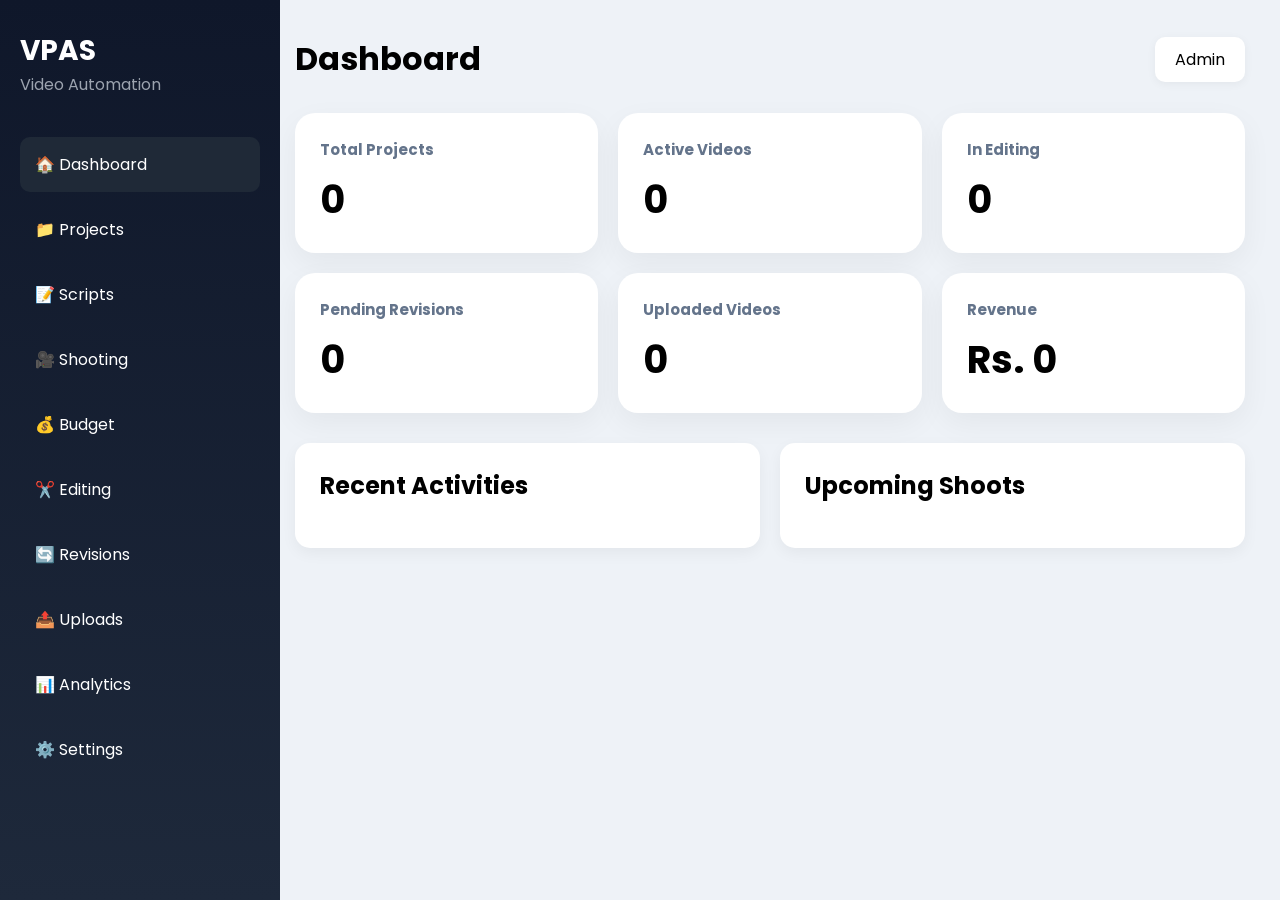
<file: dashboard.html>
<!DOCTYPE html>
<html lang="en">
<head>
    <meta charset="UTF-8">
    <meta name="viewport" content="width=device-width, initial-scale=1.0">
    <title>Video Production Automation System</title>
    <link rel="preconnect" href="https://fonts.googleapis.com">
    <link href="https://fonts.googleapis.com/css2?family=Poppins:wght@300;400;500;600;700&display=swap" rel="stylesheet">

    <link rel="stylesheet" href="css/dashboard.css">
</head>

<body>

    <div class="container">

        <!-- Sidebar -->
        <aside class="sidebar">
            <div class="logo">
                <h2>VPAS</h2>
                <p>Video Automation</p>
            </div>

            <ul class="menu">
                <li class="active" onclick="window.location='dashboard.html'">🏠 Dashboard</li>
                <li onclick="window.location='pages/projects.html'">
                    📁 Projects
                </li>
                <li onclick="window.location='pages/scripts.html'">📝 Scripts</li>
                <li onclick="window.location='pages/shooting.html'">🎥 Shooting</li>
                <li onclick="window.location='pages/budget.html'">💰 Budget</li>
                <li onclick="window.location='pages/editing.html'">✂️ Editing</li>
                <li onclick="window.location='pages/revisions.html'">🔄 Revisions</li>
                <li onclick="window.location='pages/uploads.html'">📤 Uploads</li>
                <li onclick="window.location='pages/analytics.html'">📊 Analytics</li>
                <li onclick="window.location='pages/settings.html'">⚙️ Settings</li>
            </ul>
        </aside>

        <!-- Main Content -->
        <main class="main-content">

            <!-- Top Bar -->
            <div class="topbar">
                <h1>Dashboard</h1>

                <div class="profile">
                    <span>Admin</span>
                </div>
            </div>

            <!-- KPI Cards -->
            <div class="cards">

                <div class="card">
                    <h3>Total Projects</h3>
                    <h2 id="totalProjects">0</h2>
                </div>

                <div class="card">
                    <h3>Active Videos</h3>
                    <h2 id="activeVideos">0</h2>
                </div>

                <div class="card">
                    <h3>In Editing</h3>
                    <h2 id="editingCount">0</h2>
                </div>

                <div class="card">
                    <h3>Pending Revisions</h3>
                    <h2 id="pendingRevisions">0</h2>
                </div>

                <div class="card">
                    <h3>Uploaded Videos</h3>
                    <h2 id="uploadedVideos">0</h2>
                </div>

                <div class="card">
                    <h3>Revenue</h3>
                    <h2 id="revenue">Rs. 0</h2>
                </div>

            </div>

            <!-- Bottom Section -->
            <div class="bottom-section">

                <!-- Recent Activities -->
                <div class="panel">
                    <h2>Recent Activities</h2>
                        <div id="recentActivities"></div>
                </div>

                <!-- Upcoming Shoots -->
                <div class="panel">
                    <h2>Upcoming Shoots</h2>
                    <div id="upcomingShoots"></div>
                </div>

            </div>

        </main>

    </div>

    <script src="js/dashboard.js"></script>

</body>
</html>
</file>
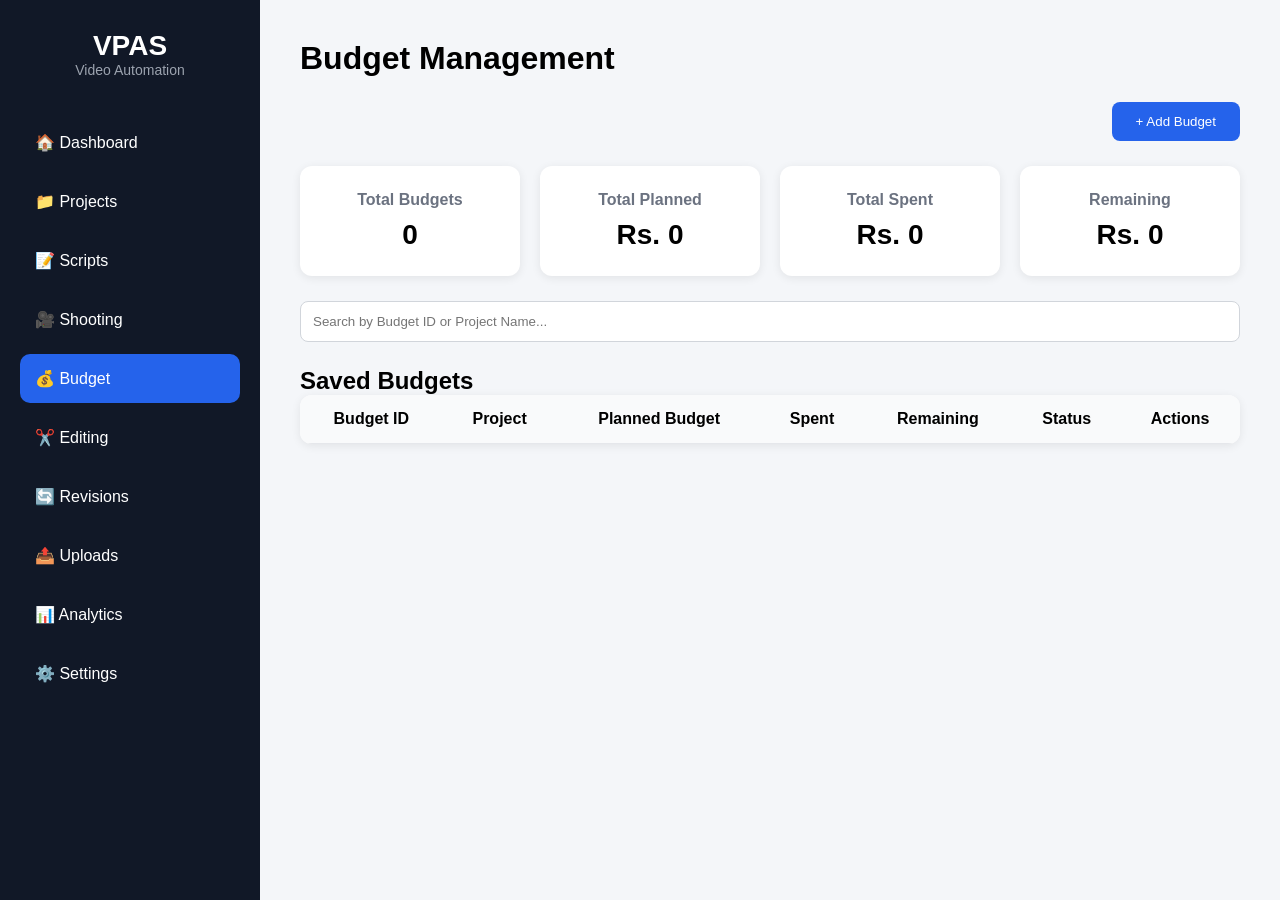
<file: pages/budget.html>
<!DOCTYPE html>
<html lang="en">
<head>
    <meta charset="UTF-8">
    <meta name="viewport" content="width=device-width, initial-scale=1.0">
    <title>VPAS - Budget Management</title>

    <link rel="stylesheet" href="../css/budget.css">
</head>
<body>

    <div class="container">

        <!-- Sidebar -->
        <aside class="sidebar">
            <div class="logo">
                <h2>VPAS</h2>
                <p>Video Automation</p>
            </div>

            <ul class="menu">
                <li onclick="window.location='../dashboard.html'">🏠 Dashboard</li>
                <li onclick="window.location='projects.html'">📁 Projects</li>
                <li onclick="window.location='scripts.html'">📝 Scripts</li>
                <li onclick="window.location='shooting.html'">🎥 Shooting</li>
                <li class="active" onclick="window.location='budget.html'">💰 Budget</li>
                <li onclick="window.location='editing.html'">✂️ Editing</li>
                <li onclick="window.location='revisions.html'">🔄 Revisions</li>
                <li onclick="window.location='uploads.html'">📤 Uploads</li>
                <li onclick="window.location='analytics.html'">📊 Analytics</li>
                <li onclick="window.location='settings.html'">⚙️ Settings</li>
            </ul>
        </aside>

        <!-- Main Content -->
        <main class="main-content">

            <h1>Budget Management</h1>

            <div class="top-actions">
                <button id="addBudgetBtn" class="btn-primary">
                    + Add Budget
                </button>
            </div>

            <!-- KPI Cards -->
            <div class="project-stats">

                <div class="stat-card">
                    <h4>Total Budgets</h4>
                    <h2 id="totalBudgets">0</h2>
                </div>

                <div class="stat-card">
                    <h4>Total Planned</h4>
                    <h2 id="totalPlanned">Rs. 0</h2>
                </div>

                <div class="stat-card">
                    <h4>Total Spent</h4>
                    <h2 id="totalSpent">Rs. 0</h2>
                </div>

                <div class="stat-card">
                    <h4>Remaining</h4>
                    <h2 id="remainingAmount">Rs. 0</h2>
                </div>

            </div>

            <!-- Search -->
            <div class="search-container">
                <input
                    type="text"
                    id="searchInput"
                    placeholder="Search by Budget ID or Project Name..."
                >
            </div>

            <!-- Budget Table -->
            <h2>Saved Budgets</h2>

            <table id="budgetTable">

                <thead>
                    <tr>
                        <th>Budget ID</th>
                        <th>Project</th>
                        <th>Planned Budget</th>
                        <th>Spent</th>
                        <th>Remaining</th>
                        <th>Status</th>
                        <th>Actions</th>
                    </tr>
                </thead>

                <tbody id="budgetTableBody"></tbody>

            </table>

        </main>

    </div>

    <!-- Modal -->
    <div class="modal" id="budgetModal">

        <div class="modal-content">

            <span class="close" id="closeModal">&times;</span>

            <h2 id="modalTitle">Add Budget</h2>

            <input type="hidden" id="editIndex">

            <label for="budgetId">Budget ID</label>
            <input type="text" id="budgetId" placeholder="Enter Budget ID">

            <label for="projectName">Project</label>
            <select id="projectName">
                <option value="">Select Project</option>
            </select>

            <label for="plannedBudget">Planned Budget</label>
            <input type="number" id="plannedBudget" placeholder="Enter Planned Budget">

            <label for="scriptCost">Script Cost</label>
            <input type="number" id="scriptCost" placeholder="Enter Script Cost">

            <label for="shootingCost">Shooting Cost</label>
            <input type="number" id="shootingCost" placeholder="Enter Shooting Cost">

            <label for="editingCost">Editing Cost</label>
            <input type="number" id="editingCost" placeholder="Enter Editing Cost">

            <label for="uploadCost">Upload Cost</label>
            <input type="number" id="uploadCost" placeholder="Enter Upload Cost">

            <label for="miscCost">Miscellaneous Cost</label>
            <input type="number" id="miscCost" placeholder="Enter Miscellaneous Cost">

            <button id="saveBudgetBtn" class="btn-primary">
                Save Budget
            </button>

        </div>

    </div>

    <script src="../js/budget.js"></script>

</body>
</html>
</file>
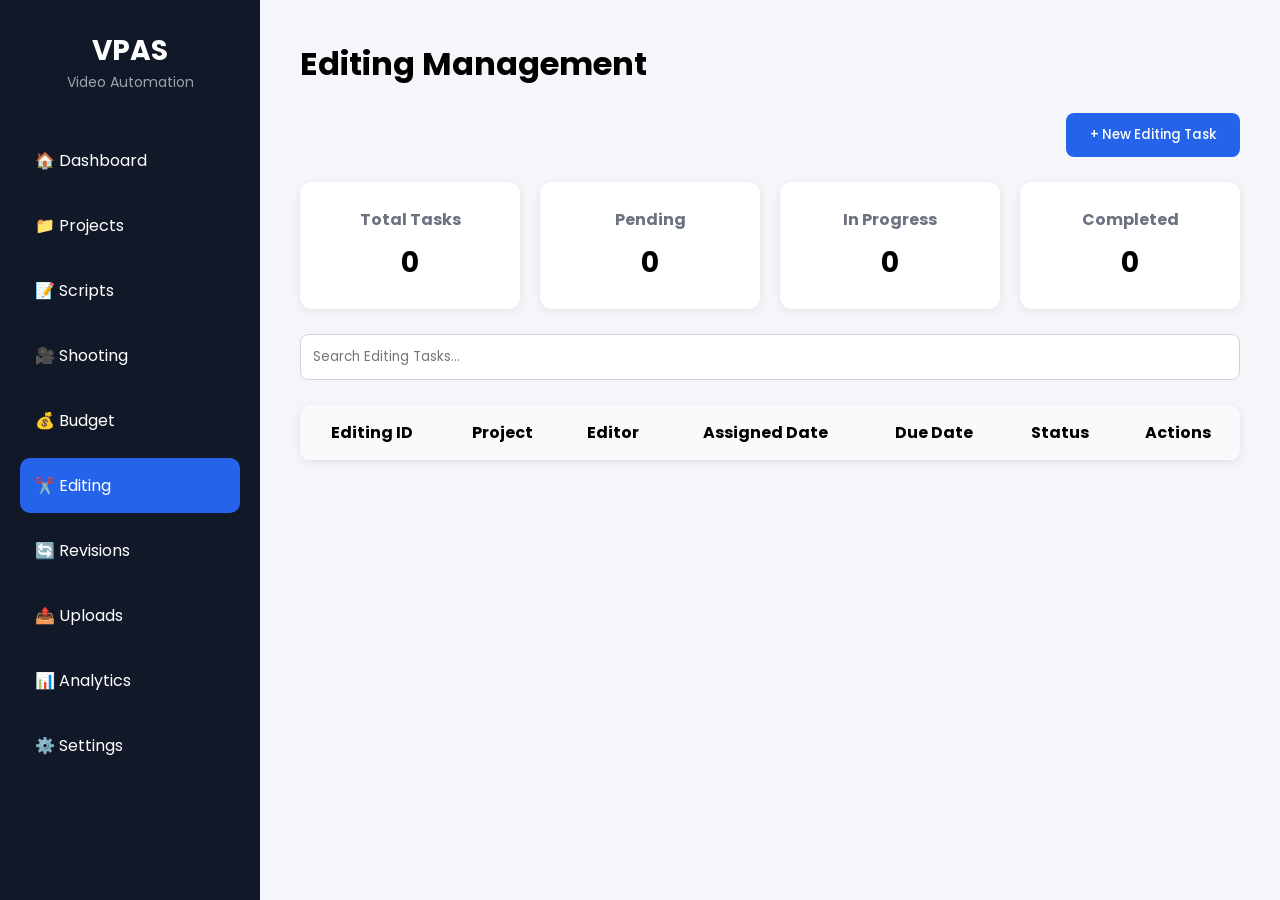
<file: pages/editing.html>
<!DOCTYPE html>
<html lang="en">
<head>
    <meta charset="UTF-8">
    <meta name="viewport" content="width=device-width, initial-scale=1.0">
    <title>Editing Management</title>

    <link rel="preconnect" href="https://fonts.googleapis.com">
    <link href="https://fonts.googleapis.com/css2?family=Poppins:wght@300;400;500;600;700&display=swap" rel="stylesheet">

    <link rel="stylesheet" href="../css/editing.css">
</head>
<body>

<div class="container">

    <aside class="sidebar">
        <div class="logo">
            <h2>VPAS</h2>
            <p>Video Automation</p>
        </div>

        <ul class="menu">
            <li onclick="window.location='../dashboard.html'">🏠 Dashboard</li>
            <li onclick="window.location='projects.html'">📁 Projects</li>
            <li onclick="window.location='scripts.html'">📝 Scripts</li>
            <li onclick="window.location='shooting.html'">🎥 Shooting</li>
            <li onclick="window.location='budget.html'">💰 Budget</li>
            <li class="active" onclick="window.location='editing.html'">✂️ Editing</li>
            <li onclick="window.location='revisions.html'">🔄 Revisions</li>
            <li onclick="window.location='uploads.html'">📤 Uploads</li>
            <li onclick="window.location='analytics.html'">📊 Analytics</li>
            <li onclick="window.location='settings.html'">⚙️ Settings</li>
        </ul>
    </aside>

    <main class="main-content">

        <h1>Editing Management</h1>

        <div class="top-actions">
            <button id="openModalBtn">+ New Editing Task</button>
        </div>

        <div class="project-stats">
            <div class="stat-card">
                <h4>Total Tasks</h4>
                <h2 id="totalTasks">0</h2>
            </div>

            <div class="stat-card">
                <h4>Pending</h4>
                <h2 id="pendingTasks">0</h2>
            </div>

            <div class="stat-card">
                <h4>In Progress</h4>
                <h2 id="progressTasks">0</h2>
            </div>

            <div class="stat-card">
                <h4>Completed</h4>
                <h2 id="completedTasks">0</h2>
            </div>
        </div>

        <div class="search-container">
            <input type="text" id="searchEditing" placeholder="Search Editing Tasks...">
        </div>

        <table>
            <thead>
                <tr>
                    <th>Editing ID</th>
                    <th>Project</th>
                    <th>Editor</th>
                    <th>Assigned Date</th>
                    <th>Due Date</th>
                    <th>Status</th>
                    <th>Actions</th>
                </tr>
            </thead>

            <tbody id="editingBody"></tbody>
        </table>

    </main>

</div>

<div class="modal" id="editingModal">

    <div class="modal-content">

        <span id="closeModal">&times;</span>

        <h2>Editing Task</h2>

        <input type="hidden" id="editIndex">

        <label>Editing ID</label>
        <input type="text" id="editingId">

        <label>Project</label>
        <select id="projectId">
            <option value="">Select Project</option>
        </select>

        <label>Editor Name</label>
        <input type="text" id="editorName">

        <label>Assigned Date</label>
        <input type="date" id="assignedDate">

        <label>Due Date</label>
        <input type="date" id="dueDate">

        <label>Status</label>
        <select id="status">
            <option>Pending</option>
            <option>In Progress</option>
            <option>Review</option>
            <option>Completed</option>
        </select>

        <button id="saveEditingBtn">
            Save Editing Task
        </button>

    </div>

</div>

<script src="../js/editing.js"></script>

</body>
</html>
</file>
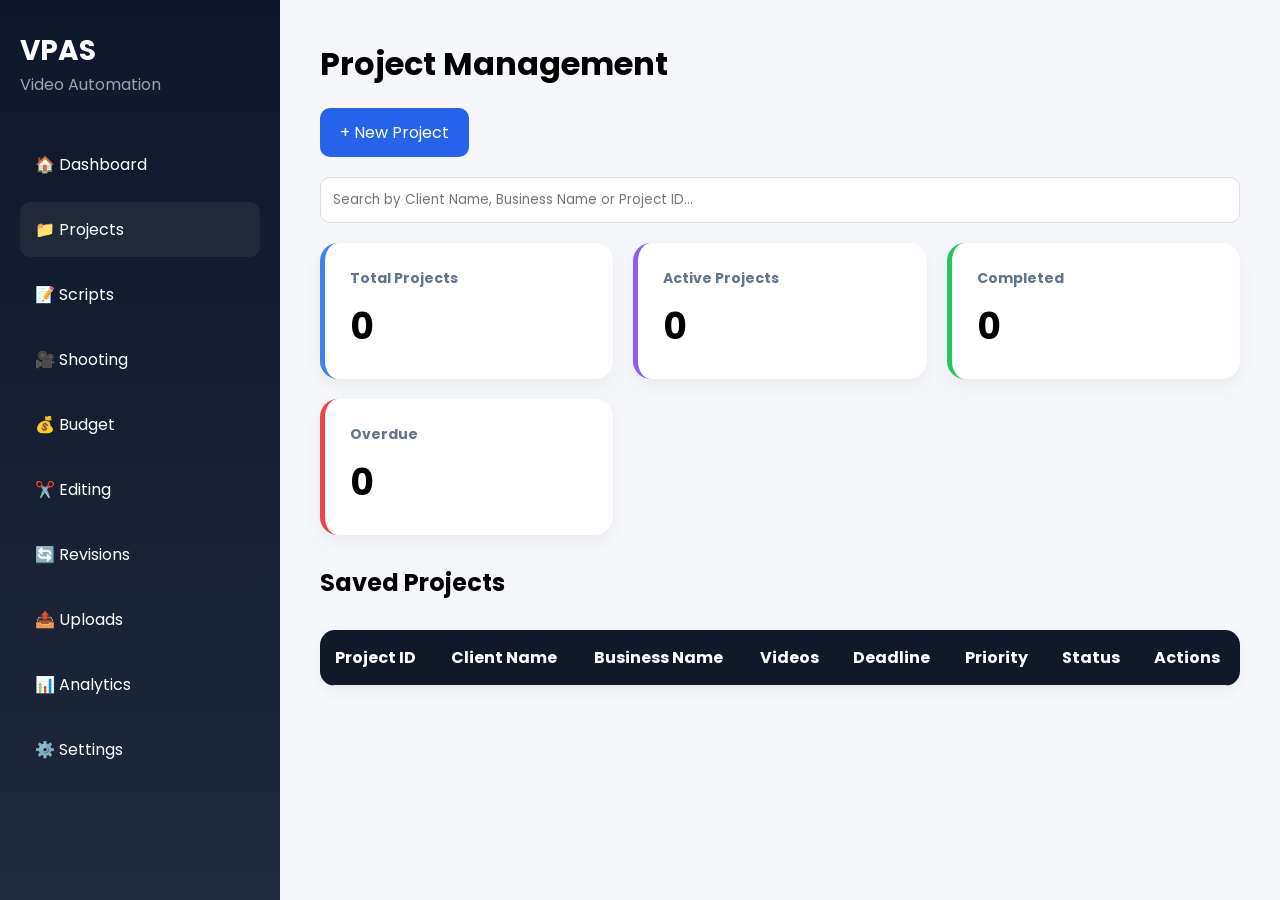
<file: pages/projects.html>
<!DOCTYPE html>
<html lang="en">
<head>
    <meta charset="UTF-8">
    <meta name="viewport" content="width=device-width, initial-scale=1.0">
    <title>Projects</title>
    <link rel="preconnect" href="https://fonts.googleapis.com">
    <link href="https://fonts.googleapis.com/css2?family=Poppins:wght@300;400;500;600;700&display=swap" rel="stylesheet">

    <link rel="stylesheet" href="../css/projects.css">
</head>
<body>

    <div class="container">
                <!-- Sidebar -->
        <aside class="sidebar">
            <div class="logo">
                <h2>VPAS</h2>
                <p>Video Automation</p>
            </div>

            <ul class="menu">
                <li onclick="window.location='../dashboard.html'">🏠 Dashboard</li>
                <li class="active" onclick="window.location='projects.html'">📁 Projects</li>
                <li onclick="window.location='scripts.html'">📝 Scripts</li>
                <li onclick="window.location='shooting.html'">🎥 Shooting</li>
                <li onclick="window.location='budget.html'">💰 Budget</li>
                <li onclick="window.location='editing.html'">✂️ Editing</li>
                <li onclick="window.location='revisions.html'">🔄 Revisions</li>
                <li onclick="window.location='uploads.html'">📤 Uploads</li>
                <li onclick="window.location='analytics.html'">📊 Analytics</li>
                <li onclick="window.location='settings.html'">⚙️ Settings</li>
            </ul>
        </aside>

        <!-- Main Content -->
        <main class="main-content">

            <h1>Project Management</h1>

            <div class="top-actions">
                <button id="openModalBtn">
                    + New Project
                </button>
            </div>

            <div class="search-container">
                <input
                    type="text"
                    id="searchProject"
                    placeholder="Search by Client Name, Business Name or Project ID..."
                >
            </div>

            <div class="project-stats">

                <div class="stat-card">
                    <h4>Total Projects</h4>
                    <h2 id="totalProjects">0</h2>
                </div>

                <div class="stat-card">
                    <h4>Active Projects</h4>
                    <h2 id="activeProjects">0</h2>
                </div>

                <div class="stat-card">
                    <h4>Completed</h4>
                    <h2 id="completedProjects">0</h2>
                </div>

                <div class="stat-card">
                    <h4>Overdue</h4>
                    <h2 id="overdueProjects">0</h2>
                </div>

            </div>

            <h2>Saved Projects</h2>

            <table id="projectsTable">
                <thead>
                    <tr>
                        <th>Project ID</th>
                        <th>Client Name</th>
                        <th>Business Name</th>
                        <th>Videos</th>
                        <th>Deadline</th>
                        <th>Priority</th>
                        <th>Status</th>
                        <th>Actions</th>
                    </tr>
                </thead>

                <tbody id="projectsBody"></tbody>
            </table>

        </main>

    </div>

    <!-- Modal -->
    <div class="modal" id="projectModal">

        <div class="modal-content">

            <span id="closeModal">&times;</span>

            <h2>New Project</h2>

            <label for="projectId">Project ID</label>
            <input
                type="text"
                id="projectId"
                placeholder="Enter Project ID"
            >

            <label for="clientName">Client Name</label>
            <input
                type="text"
                id="clientName"
                placeholder="Enter Client Name"
            >

            <label for="businessName">Business Name</label>
            <input
                type="text"
                id="businessName"
                placeholder="Enter Business Name"
            >

            <label for="videoCount">Number of Videos</label>
            <input
                type="number"
                id="videoCount"
                placeholder="Enter Number of Videos"
            >

            <label for="deadline">Deadline</label>
            <input
                type="date"
                id="deadline"
            >

            <label for="priority">Priority</label>
            <select id="priority">
                <option>Low</option>
                <option>Medium</option>
                <option>High</option>
            </select>

            <button id="saveProjectBtn">
                Save Project
            </button>

        </div>

    </div>

    <script src="../js/projects.js"></script>

</body>
</html>
</file>
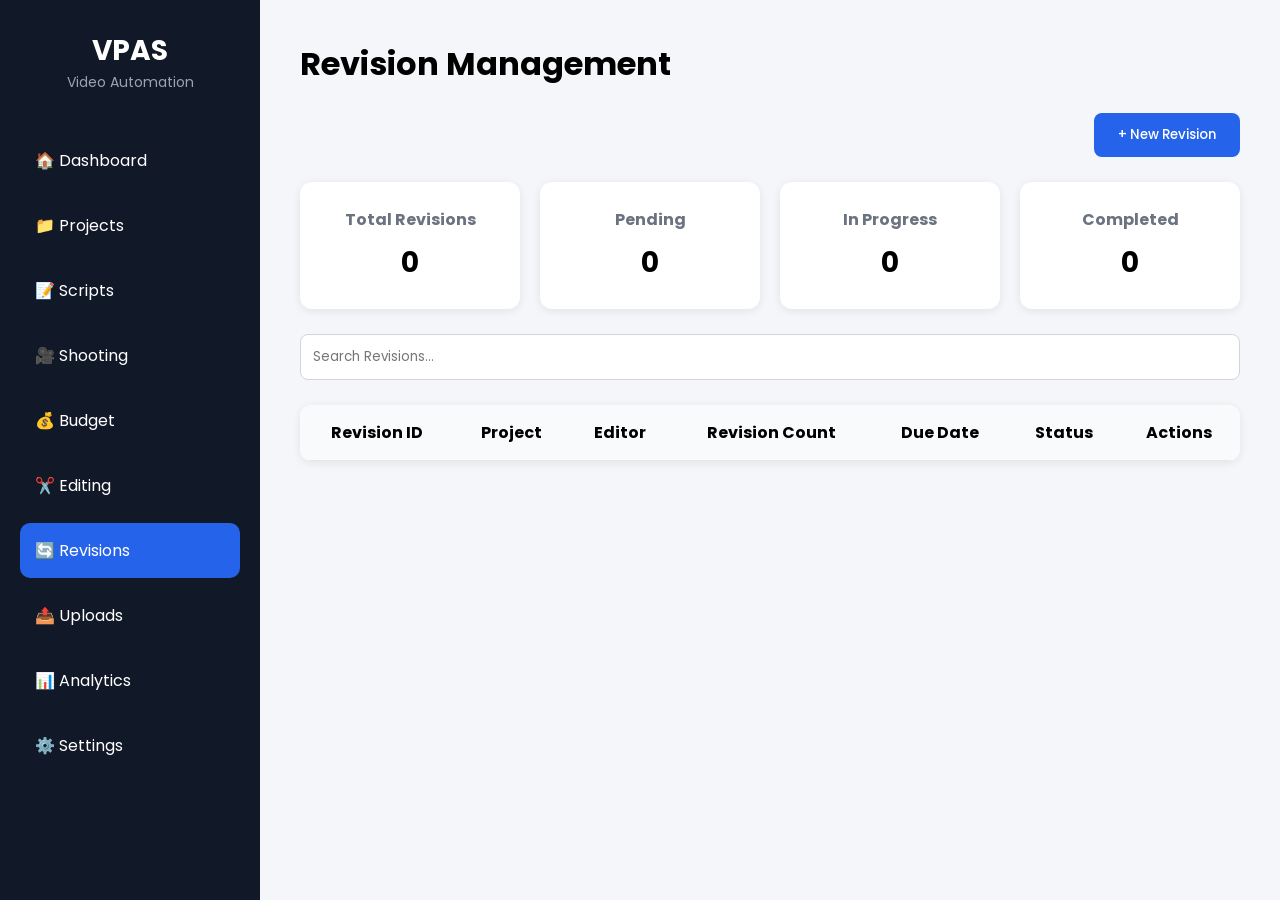
<file: pages/revisions.html>
<!DOCTYPE html>
<html lang="en">
<head>
    <meta charset="UTF-8">
    <meta name="viewport" content="width=device-width, initial-scale=1.0">
    <title>Revision Management</title>

    <link rel="preconnect" href="https://fonts.googleapis.com">
    <link href="https://fonts.googleapis.com/css2?family=Poppins:wght@300;400;500;600;700&display=swap" rel="stylesheet">

    <link rel="stylesheet" href="../css/revisions.css">
</head>
<body>

<div class="container">

    <aside class="sidebar">
        <div class="logo">
            <h2>VPAS</h2>
            <p>Video Automation</p>
        </div>

        <ul class="menu">
            <li onclick="window.location='../dashboard.html'">🏠 Dashboard</li>
            <li onclick="window.location='projects.html'">📁 Projects</li>
            <li onclick="window.location='scripts.html'">📝 Scripts</li>
            <li onclick="window.location='shooting.html'">🎥 Shooting</li>
            <li onclick="window.location='budget.html'">💰 Budget</li>
            <li onclick="window.location='editing.html'">✂️ Editing</li>
            <li class="active" onclick="window.location='revisions.html'">🔄 Revisions</li>
            <li onclick="window.location='uploads.html'">📤 Uploads</li>
            <li onclick="window.location='analytics.html'">📊 Analytics</li>
            <li onclick="window.location='settings.html'">⚙️ Settings</li>
        </ul>
    </aside>

    <main class="main-content">

        <h1>Revision Management</h1>

        <div class="top-actions">
            <button id="openModalBtn">
                + New Revision
            </button>
        </div>

        <div class="project-stats">
            <div class="stat-card">
                <h4>Total Revisions</h4>
                <h2 id="totalRevisions">0</h2>
            </div>

            <div class="stat-card">
                <h4>Pending</h4>
                <h2 id="pendingRevisions">0</h2>
            </div>

            <div class="stat-card">
                <h4>In Progress</h4>
                <h2 id="progressRevisions">0</h2>
            </div>

            <div class="stat-card">
                <h4>Completed</h4>
                <h2 id="completedRevisions">0</h2>
            </div>
        </div>

        <div class="search-container">
            <input
                type="text"
                id="searchRevision"
                placeholder="Search Revisions..."
            >
        </div>

        <table>
            <thead>
                <tr>
                    <th>Revision ID</th>
                    <th>Project</th>
                    <th>Editor</th>
                    <th>Revision Count</th>
                    <th>Due Date</th>
                    <th>Status</th>
                    <th>Actions</th>
                </tr>
            </thead>

            <tbody id="revisionBody"></tbody>
        </table>

    </main>

</div>

<div class="modal" id="revisionModal">

    <div class="modal-content">

        <span id="closeModal">&times;</span>

        <h2>Revision Task</h2>

        <input type="hidden" id="editIndex">

        <label>Revision ID</label>
        <input type="text" id="revisionId">

        <label>Project</label>
        <select id="projectId">
            <option value="">Select Project</option>
        </select>

        <label>Editor Name</label>
        <input type="text" id="editorName">

        <label>Revision Count</label>
        <input type="number" id="revisionCount">

        <label>Due Date</label>
        <input type="date" id="dueDate">

        <label>Status</label>
        <select id="status">
            <option>Pending</option>
            <option>In Progress</option>
            <option>Completed</option>
        </select>

        <button id="saveRevisionBtn">
            Save Revision
        </button>

    </div>

</div>

<script src="../js/revisions.js"></script>

</body>
</html>
</file>
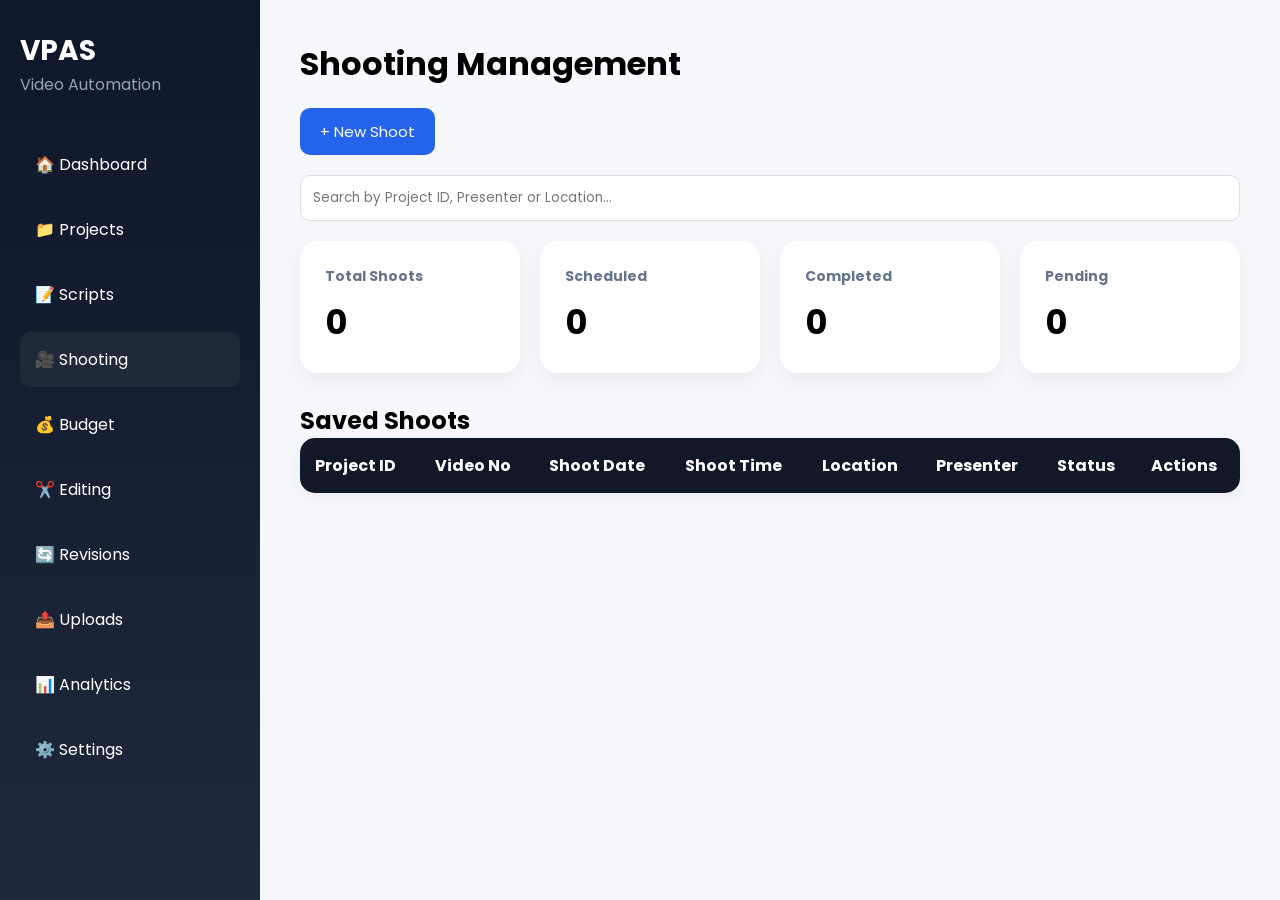
<file: pages/shooting.html>
<!DOCTYPE html>
<html lang="en">
<head>
    <meta charset="UTF-8">
    <meta name="viewport" content="width=device-width, initial-scale=1.0">
    <title>Shooting</title>
    <link rel="preconnect" href="https://fonts.googleapis.com">
    <link href="https://fonts.googleapis.com/css2?family=Poppins:wght@300;400;500;600;700&display=swap" rel="stylesheet">

    <link rel="stylesheet" href="../css/shooting.css">
</head>
<body>

    <div class="container">
        <!-- Sidebar -->
        <aside class="sidebar">
            <div class="logo">
                <h2>VPAS</h2>
                <p>Video Automation</p>
            </div>

            <ul class="menu">
                <li onclick="window.location='../dashboard.html'">🏠 Dashboard</li>
                <li onclick="window.location='projects.html'">📁 Projects</li>
                <li onclick="window.location='scripts.html'">📝 Scripts</li>
                <li class="active" onclick="window.location='shooting.html'">🎥 Shooting</li>
                <li onclick="window.location='budget.html'">💰 Budget</li>
                <li onclick="window.location='editing.html'">✂️ Editing</li>
                <li onclick="window.location='revisions.html'">🔄 Revisions</li>
                <li onclick="window.location='uploads.html'">📤 Uploads</li>
                <li onclick="window.location='analytics.html'">📊 Analytics</li>
                <li onclick="window.location='settings.html'">⚙️ Settings</li>
            </ul>
        </aside>

        <!-- Main Content -->
        <main class="main-content">

            <h1>Shooting Management</h1>

            <div class="top-actions">
                <button id="openModalBtn">
                    + New Shoot
                </button>
            </div>

            <div class="search-container">
                <input
                    type="text"
                    id="searchScript"
                    placeholder="Search by Project ID, Presenter or Location..."
                >
            </div>

            <div class="project-stats">

                <div class="stat-card">
                    <h4>Total Shoots</h4>
                    <h2 id="totalShoots">0</h2>
                </div>

                <div class="stat-card">
                    <h4>Scheduled</h4>
                    <h2 id="scheduledShoots">0</h2>
                </div>

                <div class="stat-card">
                    <h4>Completed</h4>
                    <h2 id="completedShoots">0</h2>
                </div>

                <div class="stat-card">
                    <h4>Pending</h4>
                    <h2 id="pendingShoots">0</h2>
                </div>

            </div>

            <h2>Saved Shoots</h2>

            <table id="scriptsTable">

                <thead>
                    <tr>
                        <th>Project ID</th>
                        <th>Video No</th>
                        <th>Shoot Date</th>
                        <th>Shoot Time</th>
                        <th>Location</th>
                        <th>Presenter</th>
                        <th>Status</th>
                        <th>Actions</th>

                    </tr>
                </thead>

                <tbody id="shootingBody">

                </tbody>

            </table>

        </main>

    </div>

    <!-- Script Modal -->
<div class="modal" id="shootingModal">

    <div class="modal-content">

        <span id="closeModal">&times;</span>

        <h2>New Shoot</h2>

        <label>Project</label>
        <select id="projectId">
            <option value="">Select Project</option>
        </select>

        <label>Video Number</label>
        <input
            type="text"
            id="videoNumber"
            placeholder="Video Number"
        >

        <label>Shoot Date</label>
        <input
            type="date"
            id="shootDate"
        >

        <label>Shoot Time</label>
        <input
            type="time"
            id="shootTime"
        >

        <label>Location</label>
        <input
            type="text"
            id="location"
            placeholder="Location"
        >

        <label>Presenter</label>
        <input
            type="text"
            id="presenter"
            placeholder="Presenter"
        >

        <button id="saveShootBtn">
            Save Shoot
        </button>

    </div>

</div>

        <script src="../js/shooting.js"></script>

</body>
</html>
</file>
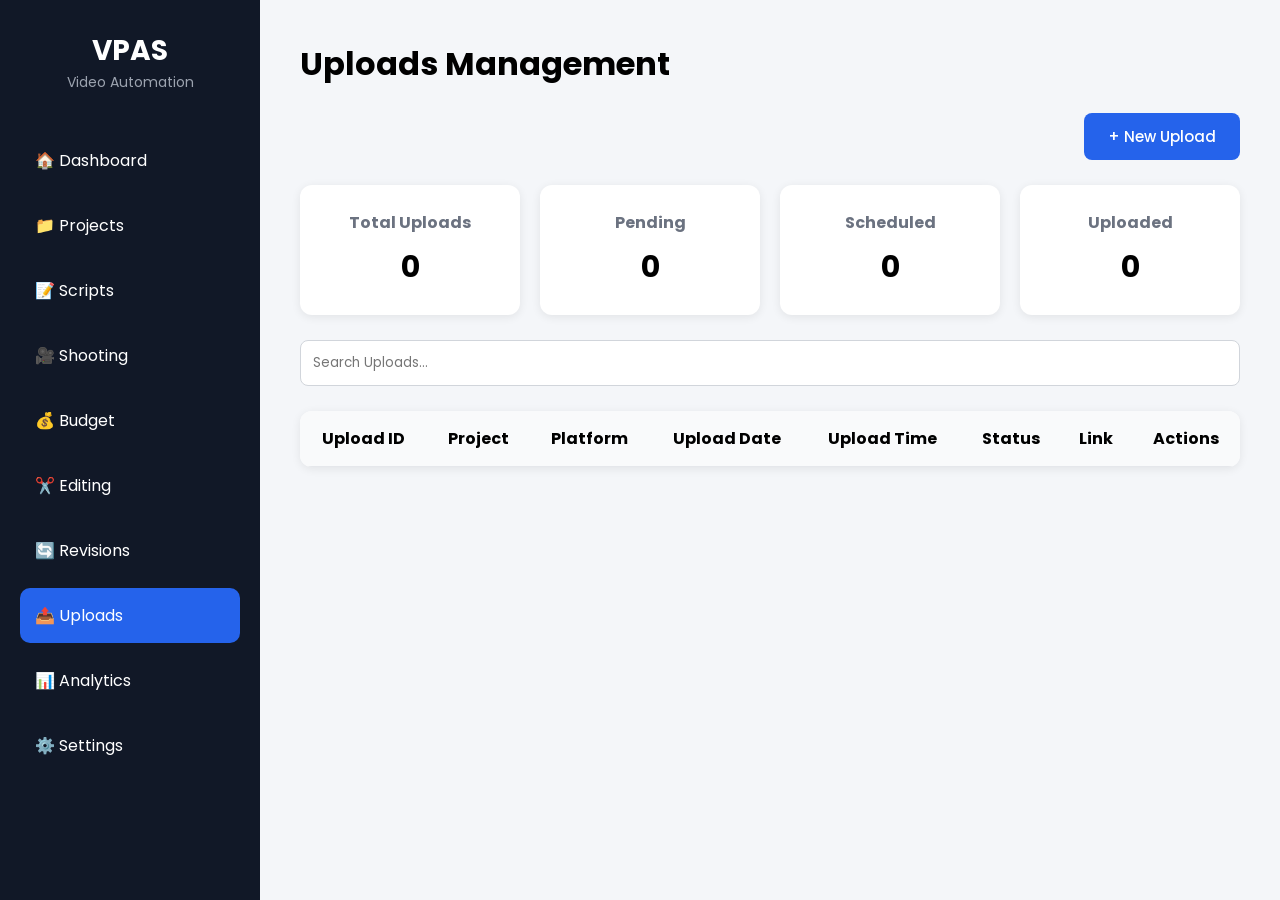
<file: pages/uploads.html>
<!DOCTYPE html>
<html lang="en">

<head>

    <meta charset="UTF-8">
    <meta name="viewport"
        content="width=device-width, initial-scale=1.0">

    <title>Uploads Management</title>

    <link rel="preconnect"
        href="https://fonts.googleapis.com">

    <link href="https://fonts.googleapis.com/css2?family=Poppins:wght@300;400;500;600;700&display=swap"
        rel="stylesheet">

    <link rel="stylesheet"
        href="../css/uploads.css">

</head>

<body>

<div class="container">

    <!-- Sidebar -->

    <aside class="sidebar">

        <div class="logo">
            <h2>VPAS</h2>
            <p>Video Automation</p>
        </div>

        <ul class="menu">

            <li onclick="window.location='../dashboard.html'">
                🏠 Dashboard
            </li>

            <li onclick="window.location='projects.html'">
                📁 Projects
            </li>

            <li onclick="window.location='scripts.html'">
                📝 Scripts
            </li>

            <li onclick="window.location='shooting.html'">
                🎥 Shooting
            </li>

            <li onclick="window.location='budget.html'">
                💰 Budget
            </li>

            <li onclick="window.location='editing.html'">
                ✂️ Editing
            </li>

            <li onclick="window.location='revisions.html'">
                🔄 Revisions
            </li>

            <li class="active">
                📤 Uploads
            </li>

            <li onclick="window.location='analytics.html'">
                📊 Analytics
            </li>

            <li onclick="window.location='settings.html'">
                ⚙️ Settings
            </li>

        </ul>

    </aside>

    <!-- Main -->

    <main class="main-content">

        <h1>Uploads Management</h1>

        <div class="top-actions">

            <button id="openModalBtn">
                + New Upload
            </button>

        </div>

        <!-- KPI Cards -->

        <div class="project-stats">

            <div class="stat-card">

                <h4>Total Uploads</h4>

                <h2 id="totalUploads">0</h2>

            </div>

            <div class="stat-card">

                <h4>Pending</h4>

                <h2 id="pendingUploads">0</h2>

            </div>

            <div class="stat-card">

                <h4>Scheduled</h4>

                <h2 id="scheduledUploads">0</h2>

            </div>

            <div class="stat-card">

                <h4>Uploaded</h4>

                <h2 id="uploadedUploads">0</h2>

            </div>

        </div>

        <!-- Search -->

        <div class="search-container">

            <input
                type="text"
                id="searchUpload"
                placeholder="Search Uploads...">

        </div>

        <!-- Table -->

        <table>

            <thead>

                <tr>

                    <th>Upload ID</th>
                    <th>Project</th>
                    <th>Platform</th>
                    <th>Upload Date</th>
                    <th>Upload Time</th>
                    <th>Status</th>
                    <th>Link</th>
                    <th>Actions</th>

                </tr>

            </thead>

            <tbody id="uploadBody"></tbody>

        </table>

    </main>

</div>

<!-- Modal -->

<div
    class="modal"
    id="uploadModal">

    <div class="modal-content">

        <span id="closeModal">
            &times;
        </span>

        <h2>Upload Task</h2>

        <input
            type="hidden"
            id="editIndex">

        <label>Upload ID</label>

        <input
            type="text"
            id="uploadId">

        <label>Project</label>

        <select id="projectId">

            <option value="">
                Select Project
            </option>

        </select>

        <label>Platform</label>

        <select id="platform">

            <option>Facebook</option>
            <option>Instagram</option>
            <option>TikTok</option>
            <option>YouTube</option>
            <option>LinkedIn</option>
            <option>X (Twitter)</option>
            <option>Website</option>
            <option>Other</option>

        </select>

        <label>Upload Date</label>

        <input
            type="date"
            id="uploadDate">

        <label>Upload Time</label>

        <input
            type="time"
            id="uploadTime">

        <label>Status</label>

        <select id="status">

            <option>Pending</option>
            <option>Scheduled</option>
            <option>Uploaded</option>

        </select>

        <label>Social Media Link</label>

        <input
            type="url"
            id="socialLink"
            placeholder="https://">

        <label>Notes</label>

        <input
            type="text"
            id="notes"
            placeholder="Enter Notes">

        <button id="saveUploadBtn">

            Save Upload

        </button>

    </div>

</div>

<script src="../js/uploads.js"></script>

</body>

</html>
</file>
<file: css/dashboard.css>
*{
    margin:0;
    padding:0;
    box-sizing:border-box;
    font-family:'Poppins', sans-serif;
}

body{
    background:#eef2f7;
    overflow-x:hidden;
}

.container{
    display:flex;
}

.sidebar{
    width:280px;
    min-height:100vh;
    background:linear-gradient(
        180deg,
        #0f172a,
        #1e293b
    );

    color:white;
    padding:30px 20px;

    position:fixed;
    left:0;
    top:0;
}

.logo{
    margin-bottom:40px;
}

.logo h2{
    font-size:28px;
}

.logo p{
    color:#9ca3af;
}

.menu{
    list-style:none;
}

.menu li{
    padding:15px;
    margin-bottom:10px;
    border-radius:10px;
    cursor:pointer;
    transition:0.3s;
}

.menu li:hover,
.menu .active{
    background:#1f2937;
}

.main-content{
    flex:1;
    padding:35px;
    margin-left:260px;
}

.topbar{
    display:flex;
    justify-content:space-between;
    align-items:center;
    margin-bottom:30px;
}

.profile{
    background:white;
    padding:10px 20px;
    border-radius:10px;
    box-shadow:0 2px 10px rgba(0,0,0,0.05);
}

.cards{
    display:grid;
    grid-template-columns:repeat(auto-fit,minmax(250px,1fr));
    gap:20px;
}

.card{
    background:white;
    padding:25px;
    border-radius:20px;

    box-shadow:
        0 10px 30px rgba(
            0,
            0,
            0,
            0.05
        );

    transition:0.3s;
}

.card h3{
    color:#64748b;
    font-size:15px;
}

.card h2{
    font-size:38px;
    font-weight:700;
    margin-top:10px;
}

.bottom-section{
    display:grid;
    grid-template-columns:1fr 1fr;
    gap:20px;
    margin-top:30px;
}

.panel{
    background:white;
    padding:25px;
    border-radius:15px;
    box-shadow:0 5px 15px rgba(0,0,0,0.05);
}

.panel h2{
    margin-bottom:20px;
}

.activity-item,
.shoot-item{
    padding:15px 0;
    border-bottom:1px solid #e5e7eb;
}

.activity-item:last-child,
.shoot-item:last-child{
    border-bottom:none;
}

.activity-item{
    display:flex;
    justify-content:space-between;
    align-items:center;
}

.activity-item small{
    color:#6b7280;
}

.shoot-item p{
    color:#6b7280;
    margin-top:5px;
}
</file>
<file: css/budget.css>
*{
    margin:0;
    padding:0;
    box-sizing:border-box;
    font-family:'Poppins', sans-serif;
}

body{
    background:#f4f6f9;
}

.container{
    display:flex;
    min-height:100vh;
}

/* Sidebar */

.sidebar{
    width:260px;
    background:#111827;
    color:white;
    padding:30px 20px;
    position:fixed;
    height:100%;
}

.logo{
    text-align:center;
    margin-bottom:40px;
}

.logo h2{
    font-size:28px;
}

.logo p{
    color:#9ca3af;
    font-size:14px;
}

.menu{
    list-style:none;
}

.menu li{
    padding:15px;
    border-radius:10px;
    cursor:pointer;
    margin-bottom:10px;
    transition:0.3s;
}

.menu li:hover{
    background:#1f2937;
}

.menu li.active{
    background:#2563eb;
}

/* Main Content */

.main-content{
    flex:1;
    margin-left:260px;
    padding:40px;
}

.main-content h1{
    margin-bottom:25px;
}

/* Top Actions */

.top-actions{
    display:flex;
    justify-content:flex-end;
    margin-bottom:25px;
}

.btn-primary{
    background:#2563eb;
    color:white;
    border:none;
    padding:12px 24px;
    border-radius:8px;
    cursor:pointer;
    font-weight:500;
}

.btn-primary:hover{
    background:#1d4ed8;
}

/* KPI Cards */

.project-stats{
    display:grid;
    grid-template-columns:repeat(4,1fr);
    gap:20px;
    margin-bottom:25px;
}

.stat-card{
    background:white;
    padding:25px;
    border-radius:12px;
    text-align:center;
    box-shadow:0 2px 10px rgba(0,0,0,0.08);
}

.stat-card h4{
    color:#6b7280;
    margin-bottom:10px;
}

.stat-card h2{
    font-size:28px;
}

/* Search */

.search-container{
    margin-bottom:25px;
}

.search-container input{
    width:100%;
    padding:12px;
    border:1px solid #d1d5db;
    border-radius:8px;
    outline:none;
}

/* Table */

table{
    width:100%;
    border-collapse:collapse;
    background:white;
    border-radius:12px;
    overflow:hidden;
    box-shadow:0 2px 10px rgba(0,0,0,0.08);
}

table th{
    background:#f9fafb;
}

table th,
table td{
    padding:15px;
    text-align:center;
    border-bottom:1px solid #e5e7eb;
}

.action-btn{
    padding:8px 14px;
    border:none;
    border-radius:6px;
    cursor:pointer;
    color:white;
    margin:2px;
}

.edit-btn{
    background:#f59e0b;
}

.delete-btn{
    background:#ef4444;
}

/* Status Colors */

.status-under{
    color:#10b981;
    font-weight:600;
}

.status-over{
    color:#ef4444;
    font-weight:600;
}

.status-complete{
    color:#3b82f6;
    font-weight:600;
}

/* Modal */

.modal{
    display:none;
    position:fixed;
    top:0;
    left:0;
    width:100%;
    height:100%;
    background:rgba(0,0,0,0.5);
    z-index:1000;
}

.modal-content{
    width:500px;
    background:white;
    padding:30px;
    border-radius:12px;
    margin:60px auto;
    position:relative;
}

.modal-content h2{
    margin-bottom:20px;
}

.modal-content input,
.modal-content select{
    width:100%;
    padding:12px;
    margin-bottom:15px;
    border:1px solid #d1d5db;
    border-radius:8px;
    outline:none;
    font-size:14px;
}

.modal-content label{
    display:block;
    margin-bottom:5px;
    font-weight:600;
    color:#333;
}

.close{
    position:absolute;
    right:20px;
    top:15px;
    font-size:28px;
    cursor:pointer;
}

/* Responsive */

@media(max-width:992px){

    .project-stats{
        grid-template-columns:repeat(2,1fr);
    }

}

@media(max-width:768px){

    .sidebar{
        width:80px;
    }

    .main-content{
        margin-left:80px;
    }

    .logo p{
        display:none;
    }

    .menu li{
        font-size:12px;
    }

    .project-stats{
        grid-template-columns:1fr;
    }

    .modal-content{
        width:90%;
    }

}
</file>
<file: css/editing.css>
*{
    margin:0;
    padding:0;
    box-sizing:border-box;
    font-family:'Poppins', sans-serif;
}

body{
    background:#f4f6f9;
}

.container{
    display:flex;
    min-height:100vh;
}

/* Sidebar */

.sidebar{
    width:260px;
    background:#111827;
    color:white;
    padding:30px 20px;
    position:fixed;
    height:100%;
}

.logo{
    text-align:center;
    margin-bottom:40px;
}

.logo h2{
    font-size:28px;
}

.logo p{
    color:#9ca3af;
    font-size:14px;
}

.menu{
    list-style:none;
}

.menu li{
    padding:15px;
    border-radius:10px;
    cursor:pointer;
    margin-bottom:10px;
    transition:0.3s;
}

.menu li:hover{
    background:#1f2937;
}

.menu li.active{
    background:#2563eb;
}

/* Main Content */

.main-content{
    flex:1;
    margin-left:260px;
    padding:40px;
}

.main-content h1{
    margin-bottom:25px;
}

/* Top Actions */

.top-actions{
    display:flex;
    justify-content:flex-end;
    margin-bottom:25px;
}

.top-actions button{
    background:#2563eb;
    color:white;
    border:none;
    padding:12px 24px;
    border-radius:8px;
    cursor:pointer;
    font-weight:500;
}

.top-actions button:hover{
    background:#1d4ed8;
}

/* KPI Cards */

.project-stats{
    display:grid;
    grid-template-columns:repeat(4,1fr);
    gap:20px;
    margin-bottom:25px;
}

.stat-card{
    background:white;
    padding:25px;
    border-radius:12px;
    text-align:center;
    box-shadow:0 2px 10px rgba(0,0,0,0.08);
}

.stat-card h4{
    color:#6b7280;
    margin-bottom:10px;
}

.stat-card h2{
    font-size:28px;
}

/* Search */

.search-container{
    margin-bottom:25px;
}

.search-container input{
    width:100%;
    padding:12px;
    border:1px solid #d1d5db;
    border-radius:8px;
}

/* Table */

table{
    width:100%;
    border-collapse:collapse;
    background:white;
    border-radius:12px;
    overflow:hidden;
    box-shadow:0 2px 10px rgba(0,0,0,0.08);
}

table th{
    background:#f9fafb;
}

table th,
table td{
    padding:15px;
    text-align:center;
    border-bottom:1px solid #e5e7eb;
}

/* Action Buttons */

.edit-btn{
    background:#f59e0b;
    color:white;
    border:none;
    padding:8px 14px;
    border-radius:6px;
    cursor:pointer;
    margin-right:5px;
}

.delete-btn{
    background:#ef4444;
    color:white;
    border:none;
    padding:8px 14px;
    border-radius:6px;
    cursor:pointer;
}

/* Status Colors */

.status-pending{
    color:#f59e0b;
    font-weight:600;
}

.status-progress{
    color:#3b82f6;
    font-weight:600;
}

.status-completed{
    color:#10b981;
    font-weight:600;
}

.status-review{
    color:#8b5cf6;
    font-weight:600;
}

/* Modal */

.modal{
    display:none;
    position:fixed;
    top:0;
    left:0;
    width:100%;
    height:100%;
    background:rgba(0,0,0,0.5);
    z-index:1000;
}

.modal-content{
    width:500px;
    background:white;
    padding:30px;
    border-radius:12px;
    margin:60px auto;
    position:relative;
}

.modal-content h2{
    margin-bottom:20px;
}

.modal-content label{
    display:block;
    margin-bottom:5px;
    font-weight:600;
}

.modal-content input,
.modal-content select{
    width:100%;
    padding:12px;
    margin-bottom:15px;
    border:1px solid #d1d5db;
    border-radius:8px;
}

#saveEditingBtn{
    background:#2563eb;
    color:white;
    border:none;
    padding:12px 24px;
    border-radius:8px;
    cursor:pointer;
}

#closeModal{
    position:absolute;
    right:20px;
    top:15px;
    font-size:28px;
    cursor:pointer;
}
</file>
<file: css/projects.css>
*{
    margin:0;
    padding:0;
    box-sizing:border-box;
    font-family: 'Poppins', sans-serif;
}

body{
    background:#f5f7fb;
}

.content-wrapper{
    width:100%;
}

h1{
    margin-bottom:20px;
}

.project-form{
    background:white;
    padding:30px;
    border-radius:15px;
    box-shadow:0 5px 15px rgba(0,0,0,0.05);
}

.form-group{
    margin-bottom:20px;
}

.form-group label{
    display:block;
    margin-bottom:8px;
    font-weight:600;
}

.form-group input,
.form-group select{
    width:100%;
    padding:12px;
    border:1px solid #ddd;
    border-radius:10px;
}

button{
    padding:12px 20px;
    border:none;
    border-radius:10px;
    cursor:pointer;
    font-size:16px;
}

table{
    width:100%;
    margin-top:30px;
    border-collapse:collapse;
    background:white;
    border-radius:15px;
    overflow:hidden;
    box-shadow:0 5px 15px rgba(0,0,0,0.05);
}

th,
td{
    padding:15px;
    text-align:left;
    border-bottom:1px solid #eee;
}

th{
    background:#111827;
    color:white;
}

tr:hover{
    background:#f8fafc;
}

.search-container{
    margin:20px 0;
}

.search-container input{
    width:100%;
    padding:12px;
    border:1px solid #ddd;
    border-radius:10px;
}

td button{
    padding:8px 12px;
    margin-right:5px;
    border:none;
    border-radius:8px;
    cursor:pointer;
}

.top-actions{
    display:flex;
    justify-content:space-between;
    margin-bottom:20px;
}

.top-actions input{
    width:75%;
    padding:12px;
    border-radius:10px;
    border:1px solid #ddd;
}

#openModalBtn{
    background:#2563eb;
    color:white;
    padding:12px 20px;
}

.project-stats{
    display:grid;
    grid-template-columns:repeat(auto-fit,minmax(220px,1fr));
    gap:20px;
    margin-bottom:30px;
}

.stat-card{
    background:white;
    padding:25px;
    border-radius:18px;
    box-shadow:0 8px 20px rgba(0,0,0,0.05);
    min-height:110px;
    display:flex;
    flex-direction:column;
    justify-content:center;
}

.stat-card h4{
    color:#64748b;
    font-size:14px;
}

.stat-card h2{
    margin-top:10px;
    font-size:36px;
    font-weight:700;
}

.modal{
    display:none;
    position:fixed;
    inset:0;
    background:rgba(0,0,0,.5);
}

.modal-content{
    background:white;
    width:500px;
    padding:30px;
    border-radius:15px;

    position:absolute;
    top:50%;
    left:50%;
    transform:translate(-50%,-50%);
}

.modal-content input,
.modal-content select{
    width:100%;
    padding:12px;
    margin-bottom:15px;
}

.modal-content label{
    display:block;
    margin-bottom:5px;
    font-weight:600;
    color:#333;
}

#closeModal{
    float:right;
    cursor:pointer;
    font-size:30px;
}

.stat-card:nth-child(1){
    border-left:5px solid #3b82f6;
}

.stat-card:nth-child(2){
    border-left:5px solid #8b5cf6;
}

.stat-card:nth-child(3){
    border-left:5px solid #22c55e;
}

.stat-card:nth-child(4){
    border-left:5px solid #ef4444;
}

.container{
    display:flex;
}

.main-content{
    flex:1;
    margin-left:280px;
    padding:40px;
    width:calc(100% - 280px);
}

.container{
    display:flex;
}

.sidebar{
    width:280px;
    min-height:100vh;
    background:linear-gradient(
        180deg,
        #0f172a,
        #1e293b
    );

    color:white;
    padding:30px 20px;

    position:fixed;
    left:0;
    top:0;
}

.logo{
    margin-bottom:40px;
}

.logo h2{
    font-size:28px;
}

.logo p{
    color:#9ca3af;
}

.menu{
    list-style:none;
}

.menu li{
    padding:15px;
    margin-bottom:10px;
    border-radius:10px;
    cursor:pointer;
    transition:0.3s;
}

.menu li:hover,
.menu .active{
    background:#1f2937;
}

.main-content{
    flex:1;
    margin-left:280px;
    padding:40px;
    width:calc(100% - 280px);
}

.status{
    padding:6px 12px;
    border-radius:20px;
    font-size:13px;
    font-weight:600;
}

.Planning{
    background:#dbeafe;
    color:#1d4ed8;
}

.Script-Pending{
    background:#fef3c7;
    color:#b45309;
}

.Script-Received{
    background:#dcfce7;
    color:#15803d;
}

.Shooting-Scheduled{
    background:#ede9fe;
    color:#6d28d9;
}

.Editing{
    background:#ffedd5;
    color:#c2410c;
}

.Revision{
    background:#fee2e2;
    color:#dc2626;
}

.Uploaded{
    background:#ccfbf1;
    color:#0f766e;
}

.Completed{
    background:#dcfce7;
    color:#166534;
}
</file>
<file: css/revisions.css>
*{
    margin:0;
    padding:0;
    box-sizing:border-box;
    font-family:'Poppins', sans-serif;
}

body{
    background:#f4f6f9;
}

.container{
    display:flex;
    min-height:100vh;
}

/* Sidebar */

.sidebar{
    width:260px;
    background:#111827;
    color:white;
    padding:30px 20px;
    position:fixed;
    height:100%;
}

.logo{
    text-align:center;
    margin-bottom:40px;
}

.logo h2{
    font-size:28px;
}

.logo p{
    color:#9ca3af;
    font-size:14px;
}

.menu{
    list-style:none;
}

.menu li{
    padding:15px;
    border-radius:10px;
    cursor:pointer;
    margin-bottom:10px;
    transition:0.3s;
}

.menu li:hover{
    background:#1f2937;
}

.menu li.active{
    background:#2563eb;
}

/* Main Content */

.main-content{
    flex:1;
    margin-left:260px;
    padding:40px;
}

.main-content h1{
    margin-bottom:25px;
}

/* Top Actions */

.top-actions{
    display:flex;
    justify-content:flex-end;
    margin-bottom:25px;
}

.top-actions button{
    background:#2563eb;
    color:white;
    border:none;
    padding:12px 24px;
    border-radius:8px;
    cursor:pointer;
    font-weight:500;
}

.top-actions button:hover{
    background:#1d4ed8;
}

/* KPI Cards */

.project-stats{
    display:grid;
    grid-template-columns:repeat(4,1fr);
    gap:20px;
    margin-bottom:25px;
}

.stat-card{
    background:white;
    padding:25px;
    border-radius:12px;
    text-align:center;
    box-shadow:0 2px 10px rgba(0,0,0,0.08);
}

.stat-card h4{
    color:#6b7280;
    margin-bottom:10px;
}

.stat-card h2{
    font-size:28px;
}

/* Search */

.search-container{
    margin-bottom:25px;
}

.search-container input{
    width:100%;
    padding:12px;
    border:1px solid #d1d5db;
    border-radius:8px;
}

/* Table */

table{
    width:100%;
    border-collapse:collapse;
    background:white;
    border-radius:12px;
    overflow:hidden;
    box-shadow:0 2px 10px rgba(0,0,0,0.08);
}

table th{
    background:#f9fafb;
}

table th,
table td{
    padding:15px;
    text-align:center;
    border-bottom:1px solid #e5e7eb;
}

/* Action Buttons */

.edit-btn{
    background:#f59e0b;
    color:white;
    border:none;
    padding:8px 14px;
    border-radius:6px;
    cursor:pointer;
    margin-right:5px;
}

.delete-btn{
    background:#ef4444;
    color:white;
    border:none;
    padding:8px 14px;
    border-radius:6px;
    cursor:pointer;
}

/* Status Colors */

.status-pending{
    color:#f59e0b;
    font-weight:600;
}

.status-progress{
    color:#3b82f6;
    font-weight:600;
}

.status-completed{
    color:#10b981;
    font-weight:600;
}

.status-review{
    color:#8b5cf6;
    font-weight:600;
}

/* Modal */

.modal{
    display:none;
    position:fixed;
    top:0;
    left:0;
    width:100%;
    height:100%;
    background:rgba(0,0,0,0.5);
    z-index:1000;
}

.modal-content{
    width:500px;
    background:white;
    padding:30px;
    border-radius:12px;
    margin:60px auto;
    position:relative;
}

.modal-content h2{
    margin-bottom:20px;
}

.modal-content label{
    display:block;
    margin-bottom:5px;
    font-weight:600;
}

.modal-content input,
.modal-content select{
    width:100%;
    padding:12px;
    margin-bottom:15px;
    border:1px solid #d1d5db;
    border-radius:8px;
}

#saveEditingBtn{
    background:#2563eb;
    color:white;
    border:none;
    padding:12px 24px;
    border-radius:8px;
    cursor:pointer;
}

#closeModal{
    position:absolute;
    right:20px;
    top:15px;
    font-size:28px;
    cursor:pointer;
}
</file>
<file: css/shooting.css>
*{
    margin:0;
    padding:0;
    box-sizing:border-box;
    font-family:'Poppins',sans-serif;
}

body{
    background:#f5f7fb;
}

.container{
    display:flex;
}

/* Sidebar */
.sidebar{
    width:260px;
    min-height:100vh;
    background:linear-gradient(180deg,#0f172a,#1e293b);
    color:white;
    padding:30px 20px;
    position:fixed;
    left:0;
    top:0;
}

.logo{
    margin-bottom:40px;
}

.logo h2{
    font-size:28px;
}

.logo p{
    color:#94a3b8;
}

.menu{
    list-style:none;
}

.menu li{
    padding:15px;
    margin-bottom:10px;
    border-radius:10px;
    cursor:pointer;
    transition:0.3s;
}

.menu li:hover,
.menu .active{
    background:#1f2937;
}

/* Main Content */
.main-content{
    flex:1;
    margin-left:260px;
    padding:40px;
}

.main-content h1{
    margin-bottom:20px;
}

/* Top Actions */
.top-actions{
    display:flex;
    justify-content:flex-start;
    margin-bottom:20px;
}

#openModalBtn{
    background:#2563eb;
    color:white;
    padding:12px 20px;
    border:none;
    border-radius:10px;
    cursor:pointer;
    font-size:15px;
}

#openModalBtn:hover{
    opacity:0.9;
}

/* Search */
.search-container{
    margin-bottom:20px;
}

.search-container input{
    width:100%;
    padding:12px;
    border:1px solid #ddd;
    border-radius:10px;
}

/* Stats Cards */
.project-stats{
    display:grid;
    grid-template-columns:repeat(4,1fr);
    gap:20px;
    margin-bottom:30px;
}

.stat-card{
    background:white;
    padding:25px;
    border-radius:18px;
    box-shadow:0 8px 20px rgba(0,0,0,0.05);
}

.stat-card h4{
    color:#64748b;
    font-size:14px;
}

.stat-card h2{
    margin-top:10px;
    font-size:34px;
    font-weight:700;
}

/* Table */
table{
    width:100%;
    background:white;
    border-collapse:collapse;
    border-radius:15px;
    overflow:hidden;
    box-shadow:0 5px 15px rgba(0,0,0,0.05);
}

th{
    background:#111827;
    color:white;
    padding:15px;
    text-align:left;
}

td{
    padding:15px;
    border-bottom:1px solid #eee;
}

tr:hover{
    background:#f8fafc;
}

td button{
    padding:8px 12px;
    border:none;
    border-radius:8px;
    cursor:pointer;
    margin-right:5px;
}

td button:first-child{
    background:#2563eb;
    color:white;
}

td button:last-child{
    background:#ef4444;
    color:white;
}

/* Modal */
.modal{
    display:none;
    position:fixed;
    inset:0;
    background:rgba(0,0,0,0.5);
}

.modal-content{
    background:white;
    width:500px;
    padding:30px;
    border-radius:15px;

    position:absolute;
    top:50%;
    left:50%;
    transform:translate(-50%,-50%);
}

.modal-content h2{
    margin-bottom:20px;
}

.modal-content label{
    display:block;
    margin-bottom:8px;
    margin-top:10px;
    font-weight:600;
}

.modal-content input,
.modal-content select{
    width:100%;
    padding:12px;
    border:1px solid #ddd;
    border-radius:10px;
    margin-bottom:15px;
}

.modal-content button{
    width:100%;
    background:#2563eb;
    color:white;
    padding:12px;
    border:none;
    border-radius:10px;
    cursor:pointer;
}

#closeModal{
    float:right;
    font-size:30px;
    cursor:pointer;
}
</file>
<file: css/uploads.css>
*{
    margin:0;
    padding:0;
    box-sizing:border-box;
    font-family:'Poppins',sans-serif;
}

body{
    background:#f4f6f9;
}

.container{
    display:flex;
    min-height:100vh;
}

/* Sidebar */

.sidebar{
    width:260px;
    background:#111827;
    color:#fff;
    padding:30px 20px;
    position:fixed;
    height:100%;
}

.logo{
    text-align:center;
    margin-bottom:40px;
}

.logo h2{
    font-size:28px;
}

.logo p{
    color:#9ca3af;
    font-size:14px;
}

.menu{
    list-style:none;
}

.menu li{
    padding:15px;
    margin-bottom:10px;
    border-radius:10px;
    cursor:pointer;
    transition:.3s;
}

.menu li:hover{
    background:#1f2937;
}

.menu li.active{
    background:#2563eb;
}

/* Main */

.main-content{
    flex:1;
    margin-left:260px;
    padding:40px;
}

.main-content h1{
    margin-bottom:25px;
}

/* Button */

.top-actions{
    display:flex;
    justify-content:flex-end;
    margin-bottom:25px;
}

.top-actions button{

    background:#2563eb;
    color:#fff;
    border:none;
    padding:12px 24px;
    border-radius:8px;
    cursor:pointer;
    font-size:15px;
    font-weight:500;
    transition:.3s;
}

.top-actions button:hover{
    background:#1d4ed8;
}

/* KPI */

.project-stats{

    display:grid;
    grid-template-columns:repeat(4,1fr);
    gap:20px;
    margin-bottom:25px;
}

.stat-card{

    background:#fff;
    border-radius:12px;
    padding:25px;
    text-align:center;
    box-shadow:0 2px 10px rgba(0,0,0,.08);

}

.stat-card h4{

    color:#6b7280;
    margin-bottom:10px;

}

.stat-card h2{

    font-size:30px;

}

/* Search */

.search-container{

    margin-bottom:25px;

}

.search-container input{

    width:100%;
    padding:12px;
    border:1px solid #d1d5db;
    border-radius:8px;
    outline:none;

}

.search-container input:focus{

    border-color:#2563eb;

}

/* Table */

table{

    width:100%;
    border-collapse:collapse;
    background:#fff;
    border-radius:12px;
    overflow:hidden;
    box-shadow:0 2px 10px rgba(0,0,0,.08);

}

table th{

    background:#f9fafb;

}

table th,
table td{

    padding:15px;
    text-align:center;
    border-bottom:1px solid #e5e7eb;

}

table tr:hover{

    background:#f8fafc;

}

/* Buttons */

.edit-btn{

    background:#f59e0b;
    color:#fff;
    border:none;
    padding:8px 14px;
    border-radius:6px;
    cursor:pointer;
    margin-right:6px;
}

.edit-btn:hover{

    background:#d97706;

}

.delete-btn{

    background:#ef4444;
    color:#fff;
    border:none;
    padding:8px 14px;
    border-radius:6px;
    cursor:pointer;
}

.delete-btn:hover{

    background:#dc2626;

}

/* Link */

.link-btn{

    color:#2563eb;
    text-decoration:none;
    font-weight:500;
}

.link-btn:hover{

    text-decoration:underline;

}

/* Status */

.status-pending{

    color:#f59e0b;
    font-weight:600;

}

.status-scheduled{

    color:#3b82f6;
    font-weight:600;

}

.status-uploaded{

    color:#10b981;
    font-weight:600;

}

/* Modal */

.modal{

    display:none;
    position:fixed;
    inset:0;
    background:rgba(0,0,0,.5);
    z-index:999;

}

.modal-content{

    width:520px;
    max-width:95%;
    background:#fff;
    padding:30px;
    border-radius:12px;
    margin:40px auto;
    position:relative;
    max-height:90vh;
    overflow-y:auto;

}

.modal-content h2{

    margin-bottom:20px;

}

.modal-content label{

    display:block;
    margin-bottom:6px;
    font-weight:600;

}

.modal-content input,
.modal-content select,
.modal-content textarea{

    width:100%;
    padding:12px;
    margin-bottom:15px;
    border:1px solid #d1d5db;
    border-radius:8px;
    outline:none;

}

.modal-content textarea{

    resize:vertical;
    min-height:90px;

}

.modal-content input:focus,
.modal-content select:focus,
.modal-content textarea:focus{

    border-color:#2563eb;

}

#saveUploadBtn{

    width:100%;
    background:#2563eb;
    color:#fff;
    border:none;
    padding:13px;
    border-radius:8px;
    cursor:pointer;
    font-size:15px;
    font-weight:600;
    transition:.3s;

}

#saveUploadBtn:hover{

    background:#1d4ed8;

}

#closeModal{

    position:absolute;
    right:18px;
    top:12px;
    font-size:28px;
    cursor:pointer;
}

/* Responsive */

@media(max-width:1200px){

.project-stats{

grid-template-columns:repeat(2,1fr);

}

}

@media(max-width:900px){

.sidebar{

width:220px;

}

.main-content{

margin-left:220px;

}

}

@media(max-width:768px){

.sidebar{

display:none;

}

.main-content{

margin-left:0;
padding:20px;

}

.project-stats{

grid-template-columns:1fr;

}

table{

display:block;
overflow-x:auto;

}

.modal-content{

width:95%;

}

}
</file>
